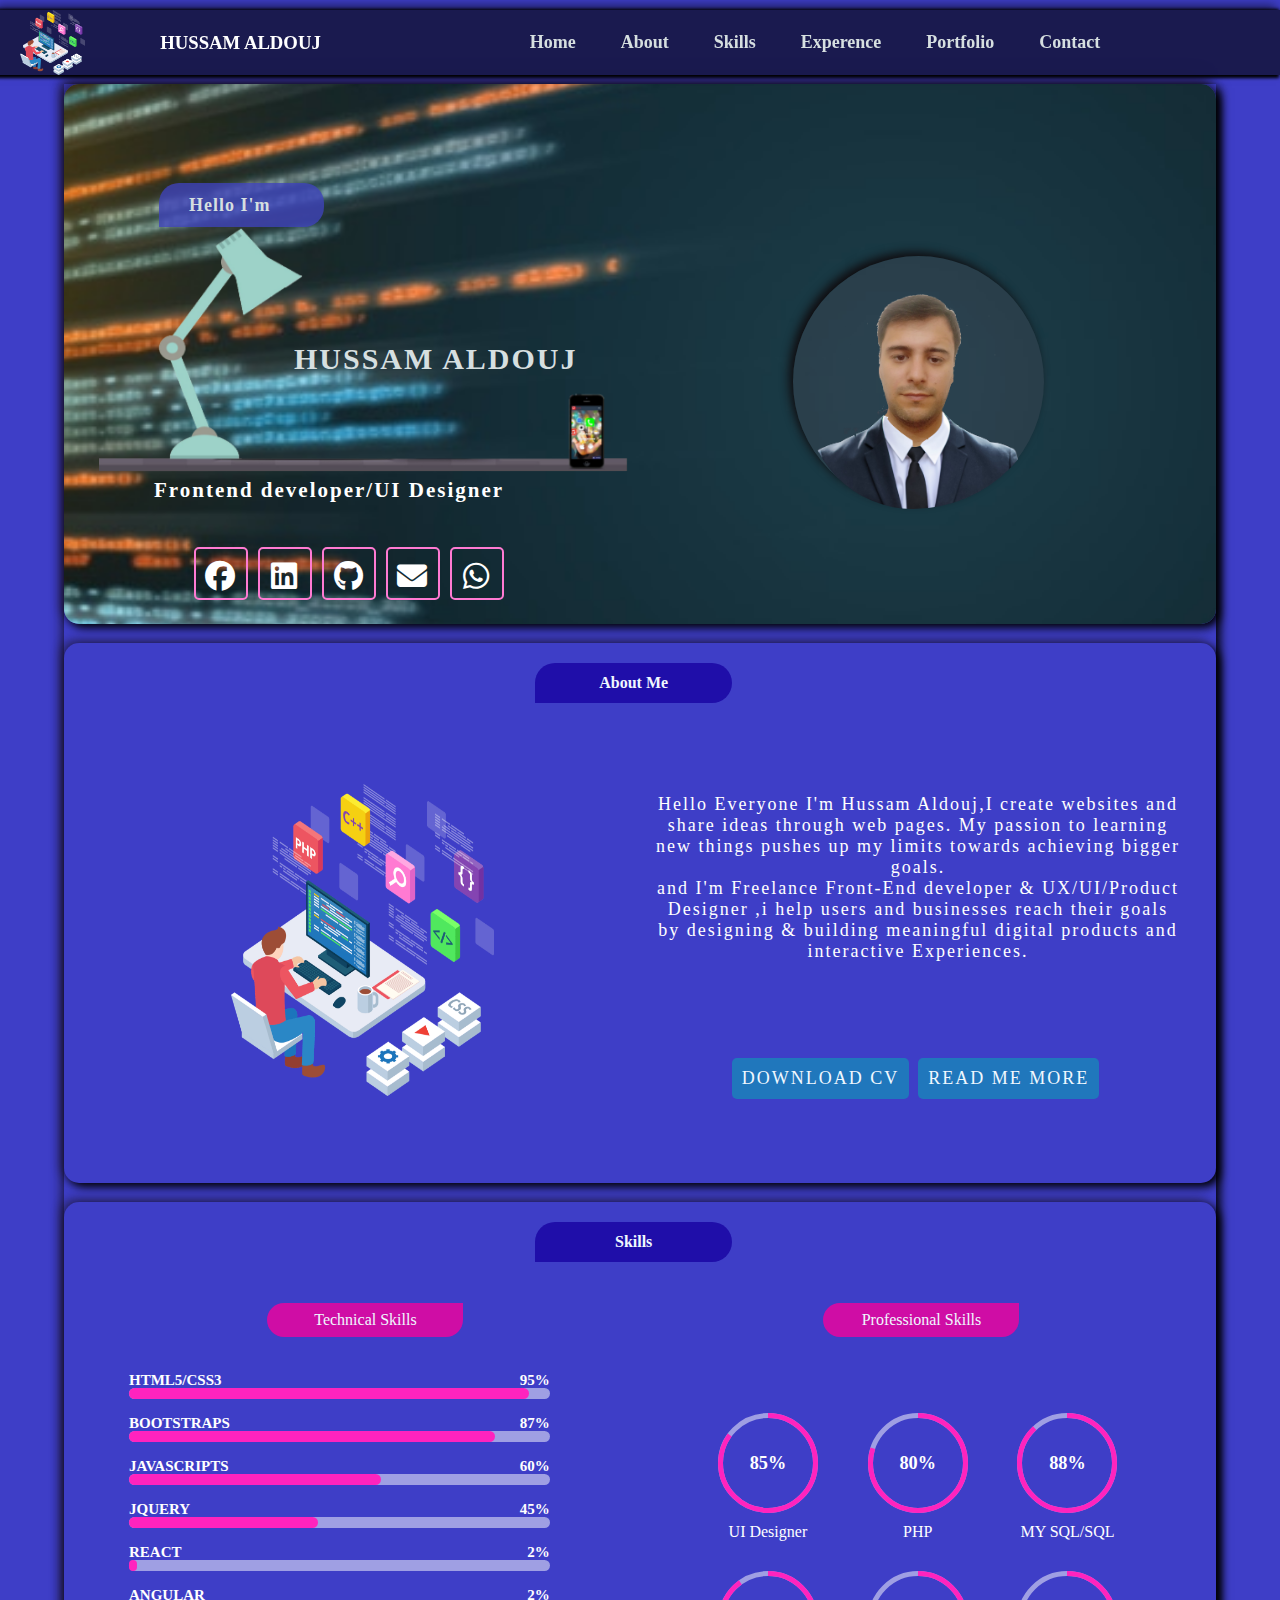
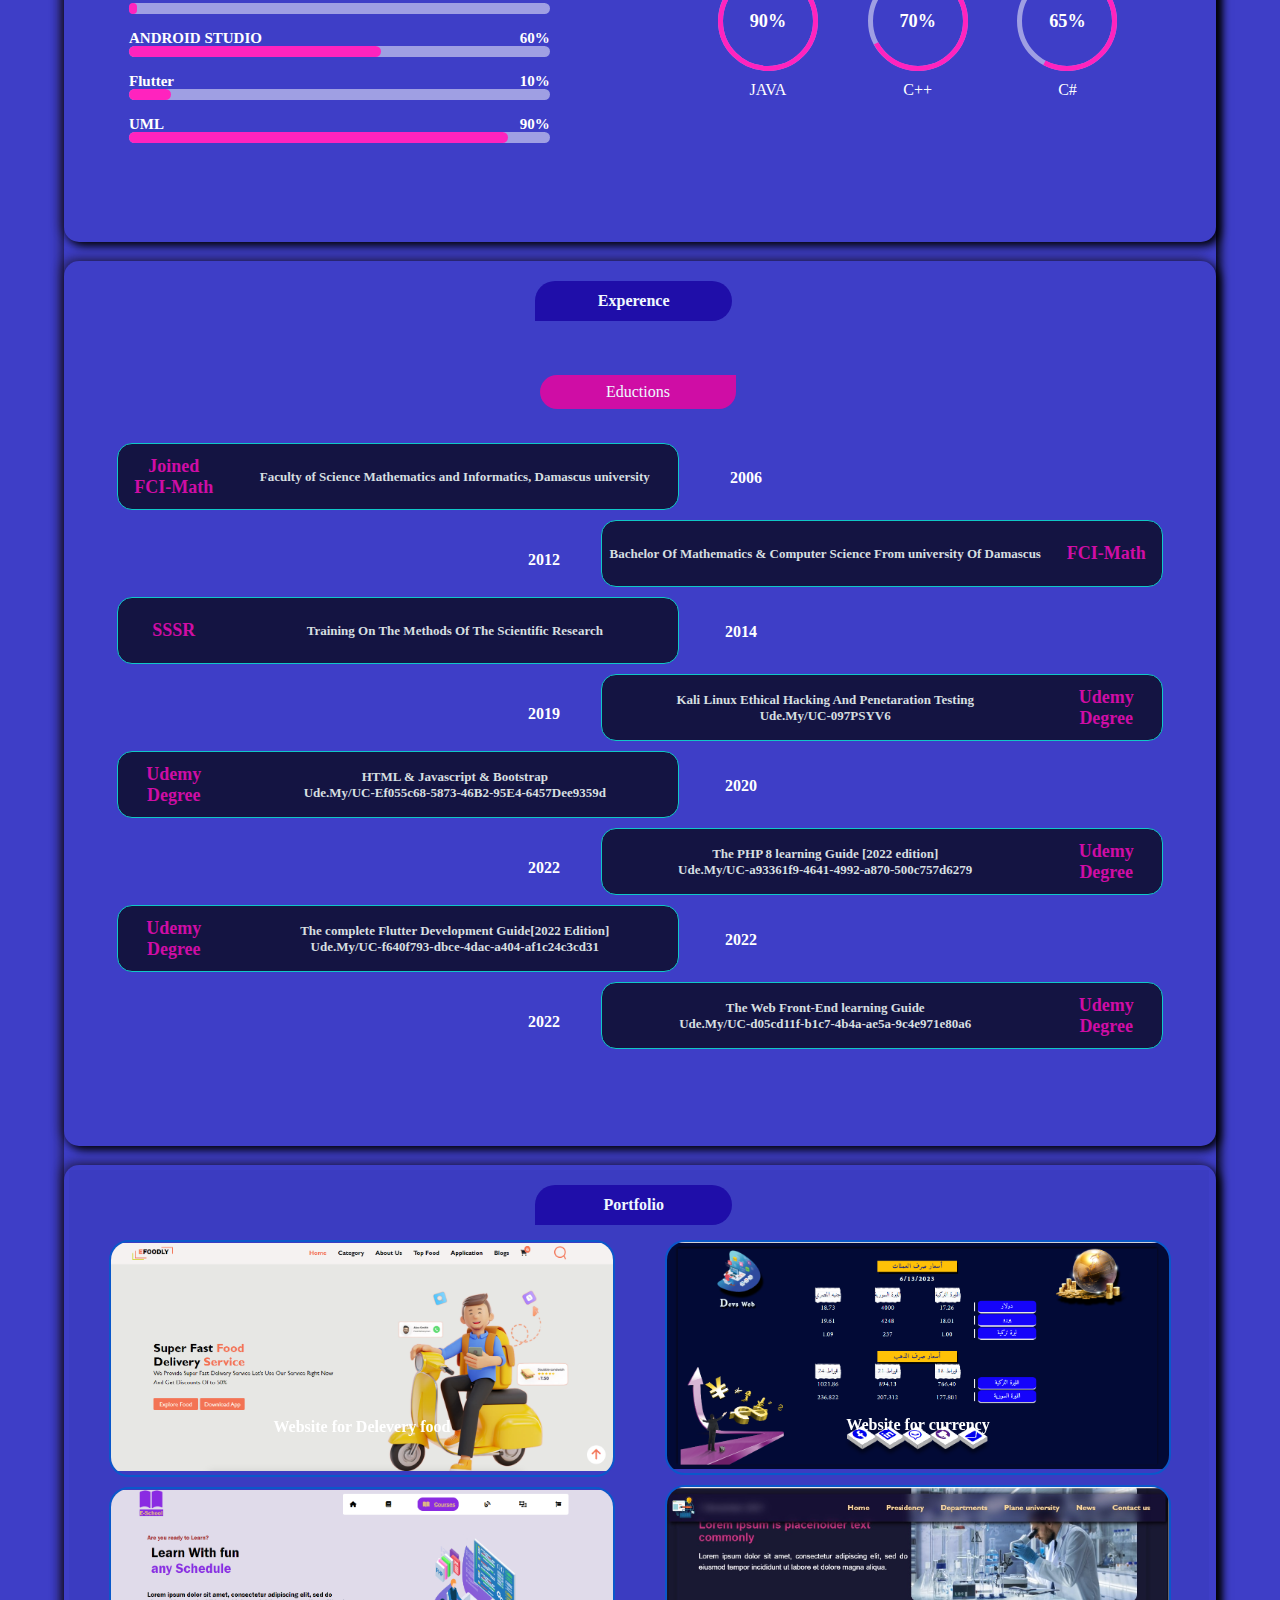
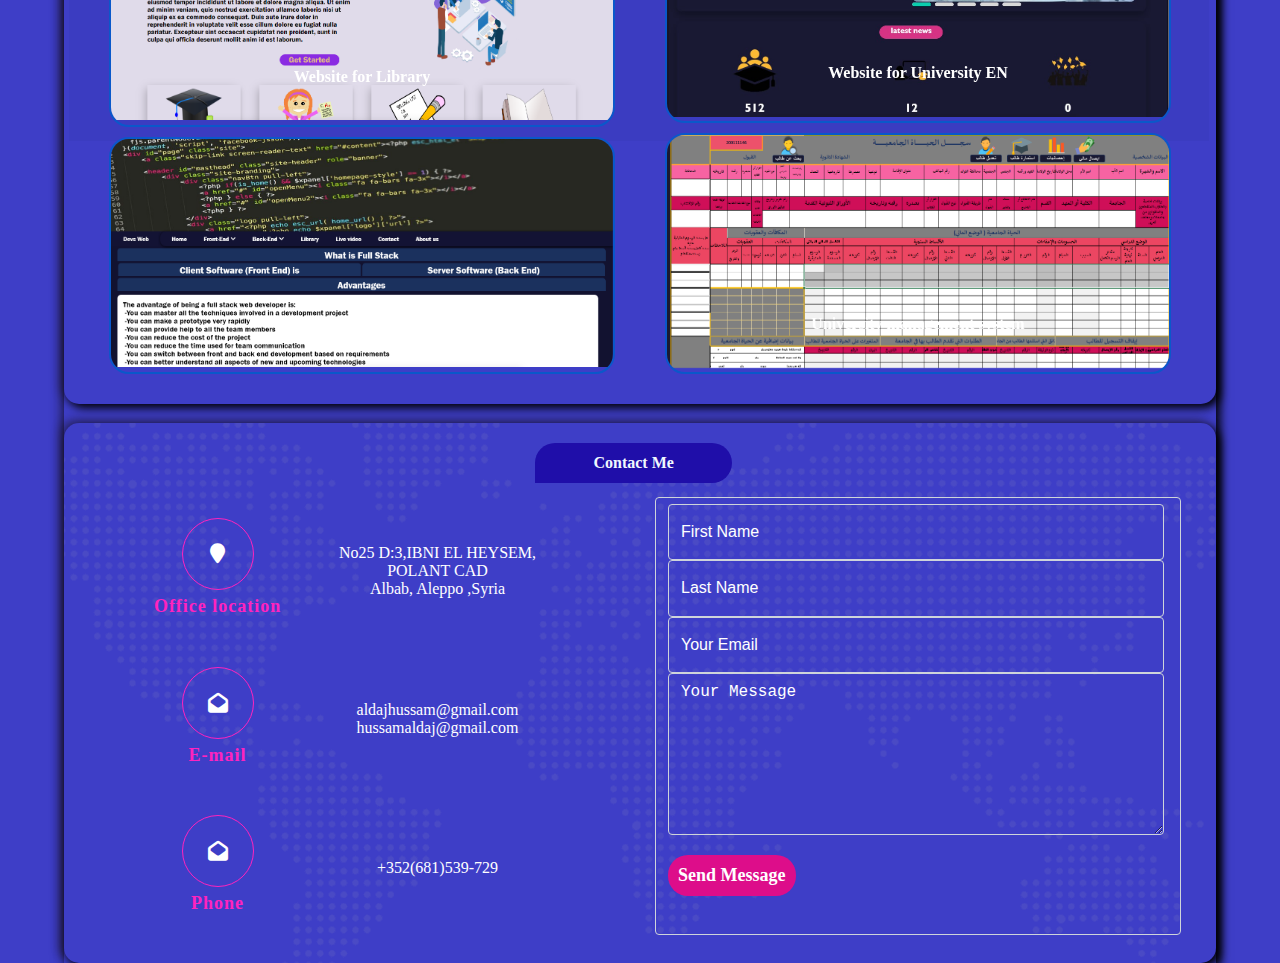
<file: index.html>
<!DOCTYPE html>
<html>
<head>
    <meta charset="utf-8">
    <meta http-equiv="X-UA-Compatible" content="IE=edge">
    <title>CV_Hussam_aldouj</title>
    <meta name="description" content="CV Hussam aldouj">
    <meta name="viewport" content="width=device-width, initial-scale=1">
    <meta name="apple-mobile-web-app-title" content="hussamaldaj">
    <meta name="description" content="hussamaldaj">
    <link rel="stylesheet" href="css/style.css">
    <link rel="stylesheet" href="https://cdnjs.cloudflare.com/ajax/libs/font-awesome/6.4.0/css/all.min.css"> 
</head>
<body>
    <!-- start navbar for web site. -->
    <div class="header">
        <div class="img_folio"><img src="./img/development.png" alt=""></div>
        <h3 id="h_3">Hussam Aldouj</h3>
        <div class="dropdown" id="menu">
            <ul class="dropdown-content" id="menunav">
                <li data-progress="disabled"> <a href="#info_home">Home</a></li>
                <li> <a href="#about_info">About</a></li>
                <li><a href="#Skills">Skills</a></li>
                <li><a href="#Exper">Experence</a></li>
                <li><a href="#Port_folio">Portfolio</a></li>
                <li><a href="#contact">Contact</a></li>
            </ul>
        </div>
    </div>
    <div class="icon_mobile" id="menu_mobile">
        <a href="#info_home"><i class="fas fa-house-user"></i></a>
        <a href="#about_info"><i class="fa fa-2x fas fa-male"></i></a>
        <a href="#Skills"><i class="fa fa-2x fa-code"></i></a> 
        <a href="#Exper"><i class="fa fa-2x fa-clipboard"></i></a>
        <a href="#Port_folio"><i class="fas fa-video"></i></a>
        <a href="#contact"><i class="fa fa-2x fa-envelope"></i></a>                
    </div>
    <!-- end navbar -->
   <!-- start container for web site. -->
    <div class="container">
        <div class="row" id="info_home">
            <div class="col_12 col_6" id="col_home">
                <div class="wel  fade-left">Hello I'm</div>
                <div class="img_wel  fade-left" ></div>
                <div class="name  fade-left">HUSSAM ALDOUJ</div>
                <div class="work  fade-left">Frontend developer/UI Designer</div>
                <div class="icon  fade-left">
                    <a href="https://www.facebook.com/hussam.aldouj/"><i class="fa fa-2x fab fa-facebook"></i></a>
                    <a href="https://www.linkedin.com/in/hussam-aldoj/"><i class="fab fa-linkedin"></i></a>
                    <a href="https://github.com/hussamaldouj" target="_blank"><i class="fab fa-github"></i></a> 
                    <a href="https://publicmath2014@gmail.com" target="_blank"><i class="fa fa-2x fa-envelope"></i></a>
                    <a href="http://wa.me/+352681539729" target="_blank"><i class="fa fa-2x fab fa-whatsapp"></i></a>                
                </div>
            </div>
            <div class="col_6 col_12">
                <div class="code_flex fade-right">
                <div class="back_img">
                    <div class="img_hussam"></div>
                </div>
            </div>
            </div>
        </div>
        <div class="row" id="about_info">
            <div class="info_row">About Me</div>
            <div class="col_6 col_12"> 
                <div class="code_flex">
                <div class="about_logo fade-left">
                    <img src="./img/development.png" alt="">
                </div>
            </div>
            </div>
            <div class="col_6 col_12">
                <div class="code_flex">
                <div class="info_about fade-right">
                    <p>
                        Hello Everyone I'm Hussam Aldouj,I create websites and share ideas through web pages. My passion to learning new things pushes up my limits towards achieving bigger goals.<br>
                        and I'm Freelance Front-End developer & UX/UI/Product Designer ,i help users and businesses reach their goals by designing & building meaningful digital products and interactive Experiences.
                    </p>
                </div>
                <div class="btn">
                    <div class="btn_1">
                        <a download href="./img/cv.png">Download CV</a>
                    </div>
                    <div class="btn_2">
                        <a href="#Exper">Read Me More</a>
                    </div>
                </div> 
            </div>  
            </div>
        </div>
       <div class="row" id="Skills">
        <div class="info_row">Skills</div>
            <div class="col_6 col_12 fade-left">
                <div class="info_col fade-left"> Technical Skills</div>
                <div class="info_skills ">
                    <div class="candidatos" >
                        <div class="parcial">
                            <div class="info">
                                <div class="nome">HTML5/CSS3</div>
                                <div class="percentagem-num ">95%</div>
                            </div>
                            <div class="progressBar">
                                <div class="percentagem " style="width: 95%;"></div>
                            </div>
                        </div>
                    </div>
                </div>
                <div class="info_skills">
                    <div class="candidatos" >
                        <div class="parcial">
                            <div class="info">
                                <div class="nome">BOOTSTRAPS</div>
                                <div class="percentagem-num">87%</div>
                            </div>
                            <div class="progressBar">
                                <div class="percentagem" style="width: 87%;"></div>
                            </div>
                        </div>
                    </div>
                </div>
                <div class="info_skills">
                    <div class="candidatos" >
                        <div class="parcial">
                            <div class="info">
                                <div class="nome">JAVASCRIPTS</div>
                                <div class="percentagem-num">60%</div>
                            </div>
                            <div class="progressBar">
                                <div class="percentagem" style="width: 60%;"></div>
                            </div>
                        </div>
                    </div>
                </div>
                <div class="info_skills">
                    <div class="candidatos" >
                        <div class="parcial">
                            <div class="info">
                                <div class="nome">JQUERY</div>
                                <div class="percentagem-num">45%</div>
                            </div>
                            <div class="progressBar">
                                <div class="percentagem" style="width: 45%;"></div>
                            </div>
                        </div>
                    </div>
                </div>
                <div class="info_skills">
                    <div class="candidatos" >
                        <div class="parcial">
                            <div class="info">
                                <div class="nome">REACT</div>
                                <div class="percentagem-num">2%</div>
                            </div>
                            <div class="progressBar">
                                <div class="percentagem" style="width: 2%;"></div>
                            </div>
                        </div>
                    </div>
                </div>
                <div class="info_skills">
                    <div class="candidatos" >
                        <div class="parcial">
                            <div class="info">
                                <div class="nome">ANGULAR</div>
                                <div class="percentagem-num">2%</div>
                            </div>
                            <div class="progressBar">
                                <div class="percentagem" style="width: 2%;"></div>
                            </div>
                        </div>
                    </div>
                </div>
                <div class="info_skills">
                    <div class="candidatos" >
                        <div class="parcial">
                            <div class="info">
                                <div class="nome">ANDROID STUDIO</div>
                                <div class="percentagem-num">60%</div>
                            </div>
                            <div class="progressBar">
                                <div class="percentagem" style="width: 60%;"></div>
                            </div>
                        </div>
                    </div>
                </div>
                <div class="info_skills">
                    <div class="candidatos" >
                        <div class="parcial">
                            <div class="info">
                                <div class="nome">Flutter</div>
                                <div class="percentagem-num">10%</div>
                            </div>
                            <div class="progressBar">
                                <div class="percentagem" style="width: 10%;"></div>
                            </div>
                        </div>
                    </div>
                </div>
                <div class="info_skills">
                    <div class="candidatos" >
                        <div class="parcial">
                            <div class="info">
                                <div class="nome">UML</div>
                                <div class="percentagem-num">90%</div>
                            </div>
                            <div class="progressBar">
                                <div class="percentagem" style="width: 90%;"></div>
                            </div>
                        </div>
                    </div>
                </div>
            </div>
            <div class="col_6 col_12 fade-right">
                <div class="info_col fade-right" >Professional Skills</div>
                <ul class="mh-professional-progress">
                    <li>
                        <div class="mh-progress mh-progress-circle active" data-progress="85" style="position: relative;"><svg viewBox="0 0 100 100"><path d="M 50,50 m 0,-47.5 a 47.5,47.5 0 1 1 0,95 a 47.5,47.5 0 1 1 0,-95" stroke="#eee" stroke-width="5" fill-opacity="0"></path><path d="M 50,50 m 0,-47.5 a 47.5,47.5 0 1 1 0,95 a 47.5,47.5 0 1 1 0,-95" stroke="#555" stroke-width="5" fill-opacity="0" style="stroke-dasharray: 298.493, 298.493; stroke-dashoffset: 45;"></path></svg><p class="progressbar-text" style="position: absolute; top: 50%; left: 50%; padding: 0px; margin: 0px; transform: translate(-50%, -50%);">85%</p></div>
                        <div class="pr-skill-name">UI Designer</div>
                    </li> 
                    <li>
                        <div class="mh-progress mh-progress-circle active" data-progress="80" style="position: relative;"><svg viewBox="0 0 100 100"><path d="M 50,50 m 0,-47.5 a 47.5,47.5 0 1 1 0,95 a 47.5,47.5 0 1 1 0,-95" stroke="#eee" stroke-width="5" fill-opacity="0"></path><path d="M 50,50 m 0,-47.5 a 47.5,47.5 0 1 1 0,95 a 47.5,47.5 0 1 1 0,-95" stroke="#555" stroke-width="5" fill-opacity="0" style="stroke-dasharray: 298.493, 298.493; stroke-dashoffset: 60;"></path></svg><p class="progressbar-text" style="position: absolute; top: 50%; left: 50%; padding: 0px; margin: 0px; transform: translate(-50%, -50%);">80%</p></div>
                        <div class="pr-skill-name">PHP</div>
                    </li>
                    <li>
                        <div class="mh-progress mh-progress-circle active" data-progress="88" style="position: relative;"><svg viewBox="0 0 100 100"><path d="M 50,50 m 0,-47.5 a 47.5,47.5 0 1 1 0,95 a 47.5,47.5 0 1 1 0,-95" stroke="#eee" stroke-width="5" fill-opacity="0"></path><path d="M 50,50 m 0,-47.5 a 47.5,47.5 0 1 1 0,95 a 47.5,47.5 0 1 1 0,-95" stroke="#555" stroke-width="5" fill-opacity="0" style="stroke-dasharray: 298.493, 298.493; stroke-dashoffset: 36;"></path></svg><p class="progressbar-text" style="position: absolute; top: 50%; left: 50%; padding: 0px; margin: 0px; transform: translate(-50%, -50%);">88%</p></div>
                        <div class="pr-skill-name">MY SQL/SQL</div>
                    </li>

                    <li>
                        <div class="mh-progress mh-progress-circle active" data-progress="90" style="position: relative;"><svg viewBox="0 0 100 100"><path d="M 50,50 m 0,-47.5 a 47.5,47.5 0 1 1 0,95 a 47.5,47.5 0 1 1 0,-95" stroke="#eee" stroke-width="5" fill-opacity="0"></path><path d="M 50,50 m 0,-47.5 a 47.5,47.5 0 1 1 0,95 a 47.5,47.5 0 1 1 0,-95" stroke="#555" stroke-width="5" fill-opacity="0" style="stroke-dasharray: 298.493, 298.493; stroke-dashoffset: 30;"></path></svg><p class="progressbar-text" style="position: absolute; top: 50%; left: 50%; padding: 0px; margin: 0px; transform: translate(-50%, -50%);">90%</p></div> 
                        <div class="pr-skill-name">JAVA</div>
                    </li>
                    <li>
                        <div class="mh-progress mh-progress-circle active" data-progress="70" style="position: relative;"><svg viewBox="0 0 100 100"><path d="M 50,50 m 0,-47.5 a 47.5,47.5 0 1 1 0,95 a 47.5,47.5 0 1 1 0,-95" stroke="#eee" stroke-width="5" fill-opacity="0"></path><path d="M 50,50 m 0,-47.5 a 47.5,47.5 0 1 1 0,95 a 47.5,47.5 0 1 1 0,-95" stroke="#555" stroke-width="5" fill-opacity="0" style="stroke-dasharray: 334.493, 298.493; stroke-dashoffset: 134.322;"></path></svg><p class="progressbar-text" style="position: absolute; top: 50%; left: 50%; padding: 0px; margin: 0px; transform: translate(-50%, -50%);">70%</p></div> 
                        <div class="pr-skill-name">C++</div>
                    </li>
                    <li>
                        <div class="mh-progress mh-progress-circle active" data-progress="65" style="position: relative;"><svg viewBox="0 0 100 100"><path d="M 50,50 m 0,-47.5 a 47.5,47.5 0 1 1 0,95 a 47.5,47.5 0 1 1 0,-95" stroke="#eee" stroke-width="5" fill-opacity="0"></path><path d="M 50,50 m 0,-47.5 a 47.5,47.5 0 1 1 0,95 a 47.5,47.5 0 1 1 0,-95" stroke="#555" stroke-width="5" fill-opacity="0" style="stroke-dasharray: 237.493, 298.493; stroke-dashoffset: 65;"></path></svg><p class="progressbar-text" style="position: absolute; top: 50%; left: 50%; padding: 0px; margin: 0px; transform: translate(-50%, -50%);">65%</p></div> 
                        <div class="pr-skill-name">C#</div>
                    </li>
                </ul>
            </div>
        </div>
        <div class="row" id="Exper">
            <div class="info_row fade-right">Experence</div>
            <div class="col_6">
                <div class="info_col" id="info_edu"> Eductions</div>
                <div class="timeline">
                    <ul>
                        <li>
                            <div class="timeline-pops fade-left" >
                                <h2>Joined<br> FCI-Math </h2>
                                <p class="text-center">Faculty of Science  Mathematics and Informatics, Damascus university</p>
                            </div>
                        </li>
                        <li >
                            <div class="timeline-pops fade-right">
                                <p class="text-center">Bachelor Of Mathematics & Computer Science From university Of Damascus</p>
                                <h2>FCI-Math</h2>
                            </div>
                        </li>
                        <li>
                            <div class="timeline-pops fade-left" >
                                <h2>SSSR</h2>
                                <p class="text-center">Training On The Methods Of The 
                                    Scientific Research</p>
                            </div>
                        </li>
                        <li>
                            <div class="timeline-pops fade-right" >
                                <p class="text-center">Kali Linux Ethical Hacking And 
                                    Penetaration Testing<br>
                                    Ude.My/UC-097PSYV6</p>
                                <h2>Udemy <br> Degree</h2>
                            </div>
                        </li>
                        <li>
                            <div class="timeline-pops fade-left" >
                                <h2>Udemy<br> Degree </h2>
                                <p class="text-center">HTML & Javascript & Bootstrap<br>
                                    Ude.My/UC-Ef055c68-5873-46B2-95E4-6457Dee9359d</p>
                            </div>
                        </li>
                        <li>
                            <div class="timeline-pops fade-right" >
                                <p class="text-center">The PHP 8 learning Guide [2022 edition]<br>
                                    Ude.My/UC-a93361f9-4641-4992-a870-500c757d6279</p>
                                <h2>Udemy <br> Degree</h2>
                            </div>
                        </li>
                        <li>
                            <div class="timeline-pops fade-left" >
                                <h2>Udemy<br> Degree </h2>
                                <p class="text-center"> The complete Flutter Development Guide[2022 Edition]<br>
                                    Ude.My/UC-f640f793-dbce-4dac-a404-af1c24c3cd31</p>
                            </div>
                        </li>
                        <li>
                            <div class="timeline-pops fade-right" >
                                <p class="text-center">The Web Front-End learning Guide<br>
                                    Ude.My/UC-d05cd11f-b1c7-4b4a-ae5a-9c4e971e80a6</p>
                                <h2>Udemy <br> Degree</h2>
                            </div>
                        </li>
                    </ul>
                </div>
            </div>
        </div>
        <div class="row" id="Port_folio">
            <div class="info_row">Portfolio</div>
            <div class="rw">
                <div class="col col-4 card-nav">
                    <ul class="ul">
                        <li><i class="fab fa-twitter"></i></li>
                        <li><i class="fab fa-telegram"></i></li>
                        <li><i class="fab fa-instagram"></i></li>
                    </ul>
                    <a target="_blank" href="./img/1.PNG"><img src="./img/1.PNG" /></a>
                    <div class="con-text">  
                        <h4>Website for Delevery food</h4>
                        <P>
                            <button><i class="fas fa-code"><a href="https://hussamaldouj.github.io/foodly/">
                                see page</a></i>
                            </button>
                        </P>
                    </div>
                </div>
                <div class="col col-4 card-nav">
                    <ul class="ul">
                        <li><i class="fab fa-twitter"></i></li>
                        <li><i class="fab fa-telegram"></i></li>
                        <li><i class="fab fa-instagram"></i></li>
                    </ul>
                    <a target="_blank" href="./img/2.PNG"><img src="./img/2.PNG" /></a>
                    <div class="con-text">  
                        <h4>Website for Library</h4>
                        <P>
                            <button><i class="fas fa-code"><a href="https://hussamaldouj.github.io/E-School/">
                                see page</a></i>
                            </button>
                        </P>
                    </div>
                </div>
                <div class="col col-4 card-nav">
                    <ul class="ul">
                        <li><i class="fab fa-twitter"></i></li>
                        <li><i class="fab fa-telegram"></i></li>
                        <li><i class="fab fa-instagram"></i></li>
                    </ul>
                    <a target="_blank" href="./img/3.PNG"><img src="./img/3.PNG" /></a>
                    <div class="con-text">  
                        <h4>Website for framwork</h4>
                        <P>
                            <button><i class="fas fa-code"><a href="https://hussamaldouj.github.io/fram/">
                                see page</a></i>
                            </button>
                        </P>
                    </div>
                </div>
            </div>
            <div class="rw">
                <div class="col col-4 card-nav">
                    <ul class="ul">
                        <li><i class="fab fa-twitter"></i></li>
                        <li><i class="fab fa-telegram"></i></li>
                        <li><i class="fab fa-instagram"></i></li>
                    </ul>
                    <a target="_blank" href="./img/4.PNG"><img src="./img/4.PNG" /></a>
                    <div class="con-text">  
                        <h4>Website for currency</h4>
                        <P>
                            <button><i class="fas fa-code"><a href="https://devs-currency.netlify.app/">
                                see page</a></i>
                            </button>
                        </P>
                    </div>
                </div>
                <div class="col col-4 card-nav">
                    <ul class="ul">
                        <li><i class="fab fa-twitter"></i></li>
                        <li><i class="fab fa-telegram"></i></li>
                        <li><i class="fab fa-instagram"></i></li>
                    </ul>
                    <a target="_blank" href="./img/5.PNG"><img src="./img/5.PNG" /></a>
                    <div class="con-text">  
                        <h4>Website for University EN</h4>
                        <P>
                            <button><i class="fas fa-code"><a href="https://hussamaldouj.github.io/Uni/">
                                see page</a></i>
                            </button>
                        </P>
                    </div>
                </div>
                <div class="col col-4 card-nav">
                    <ul class="ul">
                        <li><i class="fab fa-twitter"></i></li>
                        <li><i class="fab fa-telegram"></i></li>
                        <li><i class="fab fa-instagram"></i></li>
                    </ul>
                    <a target="_blank" href="./img/6.PNG"><img src="./img/6.PNG" /></a>
                    <div class="con-text">  
                        <h4>University management system</h4>
                        <P>
                            <button><i class="fas fa-code"><a href="#">
                                see page</a></i>
                            </button>
                        </P>
                    </div>
                </div>
            </div>
        </div>
        <div class="row" id="contact">
            <div class="info_row ">Contact Me</div>
            <div class="col_6 col_12 fade-left">
                <div class="sticker">
                    <div class="contact-icon">
                        <i class="fa fa-2x fa-map-marker"></i>
                        <h6>Office location</h6>
                    </div>
                    <div class="contact-info">
                        <p>No25 D:3,IBNI EL HEYSEM, POLANT CAD <br> Albab, Aleppo ,Syria</p>
                    </div>
                </div>
                <div class="sticker">
                    <div class="contact-icon">
                        <i class="fa fa-2x fa-envelope-open"></i>
                        <h6>E-mail</h6>
                    </div>
                    <div class="contact-info">
                        <p>aldajhussam@gmail.com <br> hussamaldaj@gmail.com</p>
                    </div>
                </div>
                <div class="sticker">
                    <div class="contact-icon">
                        <i class="fa fa-2x fa-envelope-open"></i>
                        <h6>Phone</h6>
                    </div>
                    <div class="contact-info">
                        <p>+352(681)539-729</p>
                    </div>
                </div>
            </div>
            <div class="col_6 col_12 fade-right">
                <form name="contact" method="POST" data-netlify="true" class="form_netlify">
                    <input name="name" class="contact-name form-control" id="name" type="text" placeholder="First Name" required="">
                    <input name="name" class="contact-name form-control" id="L_name" type="text" placeholder="Last Name" required="">
                    <input name="email" class="contact-email form-control" id="email" type="email" placeholder="Your Email" required="">
                    <textarea class="contact-subject form-control" id="message" rows="6" placeholder="Your Message" required=""></textarea>
                    <button type="submit" class="btn-contact btn-fill btn-block disabled" id="form-submit">Send Message</button>
                </form>
            </div>
        </div>
    </div>
    <!-- end container for web site. -->
    <script src="js/vendors/script.js" async defer></script>
</body>
</html>
</file>
<file: css/style.css>
*{
margin: 0px;
scroll-behavior: smooth;
}
body {
height: 100%;
background: #3e3ec7;
display: block;
position: relative;
font-family: math;
}
@keyframes D {
0% {
opacity: 0;
transform:translatey(0px);
-webkit-transform:translatey(0px);
-moz-transform:translatey(0px);
-ms-transform:translatey(0px);
-o-transform:translatey(0px);
}
100%{
opacity: 1 ;
transform: translatey(-60px);
-webkit-transform: translatey(-60px);
-moz-transform: translatey(-60px);
-ms-transform: translatey(-60px);
-o-transform: translatey(-60px);
}
}
.fade-down{
visibility: visible;
animation: D;
animation-duration: 1.5s;
animation-delay: 0.15s;
animation-direction: alternate;
}
@keyframes x {
0% {
opacity: 0;
transform:translatex(+60px);
-webkit-transform:translatex(+60px);
-moz-transform:translatex(+60px);
-ms-transform:translatex(+60px);
-o-transform:translatex(+60px);
}
100%{
opacity: 1 ;
transform: translateX(0px);
-webkit-transform: translateX(0px);
-moz-transform: translateX(0px);
-ms-transform: translateX(0px);
-o-transform: translateX(0px);
}
}
.fade-right{
visibility: visible;
animation: x;
animation-duration: 1.5s;
animation-delay: 0.15s;
animation-direction: alternate;
}
@keyframes y {
0% {
opacity: 0;
transform:translatex(-60px);
-webkit-transform:translatex(-60px);
-moz-transform:translatex(-60px);
-ms-transform:translatex(-60px);
-o-transform:translatex(-60px);
}
100%{
opacity: 1 ;
transform: translateX(0px);
-webkit-transform: translateX(0px);
-moz-transform: translateX(0px);
-ms-transform: translateX(0px);
-o-transform: translateX(0px);
}
}
.fade-left{
animation: y;
visibility: visible;
animation-duration: 1.5s;
animation-delay: 0.15s;
animation-direction: alternate;
}


/*start header*/
.header{
background: #0403049c;
height: 65px;
position: sticky;
display: flex;
top: 10px;
z-index: 2;
box-shadow: -4px -4px 10px #0403049c, -3px 1px 3px 2px;
backdrop-filter: blur(10px);
align-items: center;
}
.header .img_folio {
background-color: #ff23be00;
flex: 0 1 10%;
border-radius: 12px;
padding-left: 20px;
-webkit-border-radius: 12px;
-moz-border-radius: 12px;
-ms-border-radius: 12px;
-o-border-radius: 12px;
width: 100%;
height: 100%;
}
.header .img_folio img {
width: auto;
height: 100%;
}
.header h3{
color: #ffffff;
text-align: center;
flex: 0 1 15%;
left: 120px;
top: 15px;
text-transform: uppercase;
}
.dropdown{
display: flex;
top: 10px;
flex: 0 1 75%;
left: 30%;
justify-content: center;
align-items: center;
}
.dropdown-content {
position: relative;
margin: 0px;
display: flex;
text-align: center;
color: #b810c7;
padding-inline-start: 0px;
}
.dropdown li{
list-style: none;
font-weight: bold;
padding: 10px; 
border-radius: 5px;
}
.dropdown li a{
text-decoration: none; 
font-size: 18px;
color: #d6dfe0;
margin-top: 5px;
margin-left: 15px;
padding:5px;
transition:  border-bottom-color 2s ,border-bottom-style 2s;
}
.dropdown li a:hover{
border-bottom-color: #b810c7 ;
border-bottom-style:solid;
z-index: 999; 
}

.icon_mobile{
display: none;
}
/*end header*/
/*start container*/
.container {  
height: auto;
position: relative;
width: 90%;
left: 5%;
box-shadow: -4px -4px 10px #160d1473, 4px 4px 10px;
}
.row {
display: flex;
flex-wrap: nowrap;
height: 500px;
margin-top: 19px;
padding: 20px;
border-radius: 15px;
box-shadow: -4px -4px 10px #160d1473, 4px 4px 10px;
}
.col_6{
position: relative;
width: 50%;
top: 0%;
margin-top: 54px;
min-height: 1px;
padding-right: 15px;
padding-left: 15px;
border-radius: 15px;
}
.col_6 .code_flex{
width: 100%;
height: 100%;
align-items: center;
position: relative;
display: flex;
justify-content: center;
flex-wrap: wrap;
}
.info_row{
right: 42%;
display: block;
font-weight: 600;
position: absolute;
border-top-left-radius: 20px;
border-top-right-radius: 20px;
border-bottom-right-radius: 20px;
border-bottom-left-radius: 0px;
background-color: #1f0ea9;
text-align: center;
width: 175px;
padding: 11px;
color: aliceblue;
}
.info_col{
top: 5%;
left: 33%;
display: flex;
justify-content: center;
position: absolute;
border-top-left-radius: 20px;
border-top-right-radius: 0px;
border-bottom-right-radius: 20px;
border-bottom-left-radius: 20px;
background-color: #cf0da5;
text-align: center;
width: 180px;
padding: 8px;
color: aliceblue;
}

/*end container*/
/*start section 1*/
#info_home {
background: url(../img/mod.jpg) no-repeat center center fixed;
background-size: cover;
}
.col_6 .img_wel{
background: url(../img/load.png) no-repeat center center;
position: absolute;
z-index: 999;
display: inline-block;
background-size: contain;
width: 95%;
top: 69px;
height: 55%;
}
.col_6  .back_img {
background: #5d515e3b;
width: 251px;
height: 251px;
position: relative;
border-radius: 50%;
box-shadow: -4px -4px 10px #0f0b0ef8;
}

.col_6  .img_hussam {
background: url(../img/hussam_2.png) no-repeat;
position: relative;
width: 98%;
left: 5%;
bottom: -1%;
border-bottom-right-radius: 82%;
border-bottom-left-radius: 64%;
height: 100%;
background-size: contain;
transition: 2s;
}
.col_6 .wel{
color: #d6dfe0;
border-top-left-radius: 20px;
border-top-right-radius: 20px;
border-bottom-right-radius: 20px;
border-bottom-left-radius: 0px;
background-color: #3f43bdc7;
font-size: 18px;
line-height: 24px;
letter-spacing: 1px;
font-weight: 550;
padding: 10px 30px;
width: 105px;
margin-left: 60px;
margin-top: 25px;
}
.col_6 .name{
color: #d6dfe0;
font-size: 30px;
font-weight: bold;
letter-spacing: 2px;
left: 210px;
margin-top: 0px;
top: 184px;
position: absolute;
}
.col_6 .work{
color: #fff;
font-size: 21px;
font-weight: bold;
letter-spacing: 2px;
left: 70px;
top: 320px;
position:absolute;
}
.col_6 .icon{
display: inline-flex;
letter-spacing: 10px;
margin: 15px 0px;
top: 305px;
left: 18%;
position: relative;
}
.col_6 .icon i{
font-size: 30px;
color: #ffffff;
padding-left: 9px;
}
.col_6 .icon a{
border-style:solid;
border-width: 2px;
border-color: #ff7ad2;
padding-top: 12px;
padding-bottom: 2px;
border-radius: 5px;
text-align: center;
width: 50px;
height: 35px;
display: block;
margin-right: 10px;
}
.col_6 .icon a:hover{
background-color:#7395f36e;
transition: all 0.8s;
-webkit-transition: all 0.8s;
-moz-transition: all 0.8s;
-ms-transition: all 0.8s;
-o-transition: all 0.8s;
}
/*end section 1*/
/*start section 2*/
.info_about{
text-align: center;
color: #fff;
font-size: 18px;
letter-spacing: 2px;
position: relative;
top: 5%;
width: 100%;
}
.btn{
height: min-content;
position: relative;
width: 100%;
text-align: center;
}
.row .btn_1,.row .btn_2{
background-color: #2077bc;
border-radius: 5px;
padding: 10px;
height: max-content;
width: max-content;
margin-top: 10px;
margin-bottom: 10px;
font-size: 18px;
font-weight: 500;
text-transform: uppercase;
letter-spacing: 2px;
margin-right: 5px;
display: inline-block;
}
.row .btn_1 a, .row .btn_2 a{
color: aliceblue;
text-decoration: none;
}
.about_logo{
position: relative;
width: 50%;
display: flex;
height: 70%;
}
.about_logo img{
transition: 2s;
object-fit: fill;
width: 100%;
height: 100%;
}
/*end section 2*/
/*start section 3*/

#Skills{
height: 600px;
}

.info_skills {
top: 16%;
display: inline-block;
left: 30px;
width: 80%;
height: 11px;
margin-top: 25px;
position: relative;
background-color: #9f9fe3;
border-top-left-radius: 10px;
border-bottom-left-radius: 10px;
border-top-right-radius: 10px;
border-bottom-right-radius: 10px;

}
.candidatos .parcial {
display: inline-block;
width: 100%;
vertical-align: middle;
}
.candidatos .parcial .info {
position: relative;
margin-top: -42px;
}
.info_skills .candidatos .parcial .progressBar {
background: rgba(199, 198, 198, 0.6);
}
.candidatos .parcial .info .nome {
    padding-top: 15px;
position: absolute;
top: 0;
left: 0;
font-size: 15px;
font-weight: 600;
color: #ffffff;
}
.candidatos .parcial .info .percentagem-num {
    padding-top: 15px;
position: absolute;
top: 0;
right: 0;
font-size: 15px;
font-weight: 600;
color: #ffffff;

}
.candidatos .parcial .percentagem {
position: absolute;
top: 0px;
left: 0;
height: 11px;
border-top-left-radius: 10px;
border-bottom-left-radius: 10px;
border-top-right-radius: 10px;
border-bottom-right-radius: 10px;
background: #ff23be;

}
.mh-professional-progress{
position: relative;
top: 25%;
}
.mh-professional-progress li {
display: inline-block;
margin: 0 auto;
float: none;
width: 30%;
margin-bottom: 30px;
text-align: center;
}
.mh-progress.mh-progress-circle {
display: inline-block;
width: 100px;
height: 100px;
}
.mh-progress {
margin-bottom: 10px;
font: 900 1.1428571429em/1 Cinzel, cursive;
}
.pr-skill-name{
color: #ffffff;
}
.mh-progress path:nth-child(1) {
stroke: rgba(255, 255, 255, 0.5);
}
.mh-progress path:nth-child(2) {
stroke: #ff23be;
}
.progressbar-text{
color: #ffffff;
}
/*end section 3*/
/*start section 4*/

#Exper{
height: 845px;
}
#Exper .col_6{
width: 100%;
}
.timeline{
height: 80%;
position: relative;
top: 95px;
}
.timeline ul {
line-height: 40px;
padding-top: 13px;
height: 100%;
top: 0px;
position: relative;
margin-block-start: 0px;
}
.timeline .timeline-pops {
position: relative;
display: flex;
gap:2px;
}
.timeline li {
max-width: 100%;
margin-bottom: 10px;
margin-left: -40px;
position: relative;
}
.timeline .timeline-pops{
border-radius: 15px;
background-color: #000000ab;
margin-bottom: 0px;
padding: 0px;
color: #d6dfe0;
border: #10c7c7 1px solid;
display: flex;
flex-direction: row;
width: 560px;
height: 65px;
margin-left: 18px;
margin-right: 18px;
position: relative;
align-items: center;
}
.timeline li:nth-child(odd) {
float:left;
clear: right;
list-style: none;
}
.timeline li:nth-child(even) {
list-style: none;
float:right;
clear: left;
} 
.timeline .timeline-pops h2:nth-child(odd) {
color: #cf0da5;
font: bold 18px "cursive";
text-align: center;
width: 20%;
}
.timeline .timeline-pops h2:nth-child(even) {
color: #cf0da5;
font: bold 18px "cursive";
text-align: center;
width: 20%;
}
.timeline .timeline-pops p {
font: 600 13px "cursive";
text-align: center;
width: 80%;
}

.timeline li:nth-child(1)::before {
content: "2006";
position: absolute;
color: #fff;
right: -65px;
top: 15px;
font-weight: bold;
}
.timeline li:nth-child(2)::before {
content: "2012";
position: absolute;
left: -55px;
top: 20px;
color: #fff;
font-weight: bold;
}
.timeline li:nth-child(3)::before {
content: "2014";
position: absolute;
right: -60px;
top: 15px;
color: #fff;
font-weight: bold;
}
.timeline li:nth-child(4)::before {
content: "2019";
position: absolute;
left: -55px;
top: 20px;
color: #fff;
font-weight: bold;
}
.timeline li:nth-child(5)::before {
content: "2020";
position: absolute;
right: -60px;
top: 15px;
color: #fff;
font-weight: bold;
}
.timeline li:nth-child(6)::before {
content: "2022";
position: absolute;
left: -55px;
top: 20px;
color: #fff;
font-weight: bold;
}
.timeline li:nth-child(7)::before {
content: "2022";
position: absolute;
right: -60px;
top: 15px;
color: #fff;
font-weight: bold;
}
.timeline li:nth-child(8)::before {
content: "2022";
position: absolute;
left: -55px;
top: 20px;
color: #fff;
font-weight: bold;
}
/*end section 4*/
/*start section 5*/
#Port_folio  {
background: url(../img/caver.jpeg) no-repeat center center fixed;
background-size: cover;
height: inherit;
}
#Port_folio::before  {
content: "";
margin-top: -15px;
margin-left: -15px;
width: 99%;
height: 14%;
position: absolute;
background-color: #0b111609;
}
#Port_folio .col_6 .sticker_1{
margin-left: 32%;
margin-top: 5%;
width: 40%;
height: 40%;
color: antiquewhite;
text-align: center;
position:relative;
display: inline-block;
}
#Port_folio .col_6 .sticker_2{
margin-left: 32%;
margin-top: 5%;
width: 40%;
height: 40%;
color: antiquewhite;
text-align: center;
position:relative;
display: inline-block;
}
#Port_folio .sticker_1:nth-child(1){
background: url(../img/main-image.png)no-repeat center center ;
background-size: contain;
}
#Port_folio .sticker_1:nth-child(1):hover{
background: url(../img/data.png) no-repeat center center ;
margin-left: 0%;
background-size: contain;
width: 100%;
height: 100%;
transition: 0.9s;
}

#Port_folio .sticker_2:nth-child(1){
background: url(../img/web-design.png)no-repeat center center ;
background-size: contain;
}
#Port_folio .sticker_2:nth-child(1):hover{
background: url(../img/bg.png) no-repeat center center ;
margin-left: 0%;
background-size: contain;
width: 100%;
height: 100%;
transition: 0.9s;
}
/*end section 5*/
/*start section 6*/
#contact  {
background: url(../img/map-color-overlay.png) no-repeat center center;
}
#contact .col_6{
display: flex;
position: relative;
align-items: flex-start;
justify-content: center;
flex-wrap: wrap;
}
#contact .sticker{
width: 95%;
height: 33%;
position: relative;
left: 2%;
text-align: center;
display: flex;
align-items: center;
}
.sticker .contact-icon {
width: 38%;
top: 0px;
display: flex;
padding: 0px;
align-content: center;
align-items: center;
flex-direction: column;
}
.contact-icon i {
color: #ffff;
font-size: 24px;
text-align: center;
width: 70px;
height: 70px;
border: 1px solid;
border-radius: 50%;
display: flex;
justify-content: center;
align-items: center;
font-size: 20px;
border-color: #ff23be;

}
.contact-info {
width: 50%;
}
.contact-icon h6 {
color: #ff23be;
font-size: 18px;
position: relative;
margin: 6px;
letter-spacing: 1px;
display: inline-block;
}
.contact-info p {
color: #fff;
}
.contact-name,.contact-email,.contact-subject{
background-color: transparent;
border-color: transparent;
height: 10%;
}
.contact-subject{
height: 35%;
}
.form_netlify{
display: block;
height: 95%;
width: 100%;
padding: 0.375rem 0.75rem;
font-size: 1rem;
line-height: 1.5;
color: #495057;
background-clip: padding-box;
border: 1px solid #ced4da;
border-radius: 0.25rem;
transition: border-color .15s ease-in-out,box-shadow .15s ease-in-out;
}
.form-control{
display: block;
width: 94%;
padding: 0.375rem 0.75rem;
font-size: 1rem;
line-height: 1.5;
color: #495057;
background-clip: padding-box;
border: 1px solid #ced4da;
border-radius: 0.25rem;
transition: border-color .15s ease-in-out,box-shadow .15s ease-in-out;
}
::placeholder{
    color: #fff;
}
.btn-contact{
--bs-btn-border-width: 0px;
--bs-btn-border-color: #dd0d8a;
background-color: #dd0d8a;
font-family:'Amiri'!important;
color: #fff;
width: auto;
height: auto;
padding: 10px;
display: block;
font-size: 18px;
text-align: center;
margin-right: 0px !important;
font-weight: bold;
border-radius: 20px;
margin-top: 20px;
transition: color .15s ease-in-out,background-color .15s ease-in-out,border-color .15s ease-in-out,box-shadow .15s ease-in-out;
border: var(--bs-btn-border-width) solid var(--bs-btn-border-color);
}
.rw{
width: 100%;
height: auto;
display: flex;
flex-wrap: wrap;
justify-content: center;
margin: 50px 20px 5px 20px;
padding-left: 0px;
padding-right: 0px;
}
.col-4 {
width: calc(100% * 1 / 3.001);
}
@media only screen and (max-width: 768px){
.col-4 {
width: 100%;
}
.rw{
flex-direction: column;
}
}
.card-nav{
width: auto;
height: auto;
border-radius: 20px;
margin: 5px;
overflow: hidden;
border: 2px solid #0a58ca;
position: relative;
display: flex;
align-items: center;
justify-content: center;
cursor: pointer;
transition: all 0.25s ease;
backface-visibility: hidden;
}
.card-nav:hover{
transform: scale(1);
}
.card-nav:hover::after{
height: 280px;
}
.card-nav:hover img{
transform: scale(1.5);
}
.card-nav:hover .con-text p{
bottom: 0px;
opacity: 1;
}
.card-nav:hover ul{
transform: translate(0);
opacity: 1;
}
.card-nav::after{
content: '';
width: 100%;
left: 0px;
bottom: 0px;
height: 150px;
position: absolute;
z-index: 20;
transition: all .25s ease;
}
.card-nav img{
height: 100%;
width: 100%;
z-index: 10;
transition: all 0.25s ease;
}
.card-nav .con-text{
z-index: 30;
position: absolute;
bottom: 0px;
color: #ffffff;
text-align: center;
padding: 20px;
padding-bottom: 0px;
}
.card-nav .con-text p{
font-size: 0.8rem;
opacity: 0;
margin-bottom: 0px;
transition: all 0.25s ease;
display: flex;
align-items: center;
justify-content: flex-end;
flex-direction: column;
}
.card-nav .con-text p button{
padding: 5px 17px;
border-radius: 12px;
background:#ced4da;
border: 2px solid #ced4da;;
color: #1e87f0;
margin-top: 10px;
cursor: pointer;
font-size: 14px;
font-weight: 600;
transition: all 0.25s ease;
font-size: 0.75rem;
outline: none;
}
.card-nav .con-text p button:hover{
background: #fff;
color: #1e87f0;
}
.card-nav .ul{
position: absolute;
right: 5px;
display: flex;
flex-direction: column;
z-index: 40;
border-radius: 14px;
opacity: 0;
transform: translate(100%);
transition: all 0.25s ease;
}
.card-nav .ul li{
list-style: none;
background-color: #ced4da;
width: 40px;
height: 40px;
display: flex;
align-items: center;
justify-content: center;
opacity: 1;
backface-visibility: hidden;
transition: all 0.25s ease;
}
.ul li:last-child{
border-radius: 0px 0px 12px 12px;
}
.ul li:first-child{
border-radius: 12px 12px 0px 0px;
}
.ul li:hover{
opacity: 1;
background: #fff;
border-radius: 6px;
}
.ul li i{
color: #1e87f0;
}
.card-nav .con-text p button a{
text-decoration: none;
font-size: 0.9rem;
}
/* end card image */
/*end section 6*/

/*media query*/
@media only screen and (min-width: 991px){
#info_edu{
left: 41%;
}
}
@media only screen and (max-width: 991px){
.header{
position: relative;
}
.header h3{
position: absolute;
top:30%;
}
.header .dropdown {
top: 90px;
left: 3%;
display: none;
position: relative;
background: #160d1473;
height: 260px;
width: 95%;
box-shadow: -4px -4px 10px #160d1473, 4px 4px 10px;
}
.dropdown-content {
padding-bottom: 0px;
display: inline-block;
top: -5px;
left: 35%;
}
.icon_mobile{
letter-spacing: 0px;
top: 0px;
background: #160d1473;
height: 395px;
position: fixed;
display: inline-block;
z-index: 999;
margin-top: 44px;
box-shadow: -4px -4px 10px #160d1473, 4px 4px 10px;
backdrop-filter: blur(5px);
}
.icon_mobile i{
font-size: 30px;
color: #fff;
padding: 2px;
}
.icon_mobile a{
border-style: outset;
border-width: 2px;
border-color: #3f43bdc7;
padding: 10px;
margin: 5px;
border-radius: 70px;
text-align: center;
width: 35px;
text-decoration: none;
height: 35px;
display:flex;
justify-content: center;
align-items: center;
margin-right: 0px;
}
.icon_mobile a:hover{
background-color:#3f43bdc7;
transition: all 0.9s ease-in;
-webkit-transition: all 0.9s ease-in;
-moz-transition: all .9s ease-in;
-ms-transition: all .9s ease-in;
-o-transition: all .9s ease-in;
}
.container{
left: 10%;
}
.row {
margin-top: 19px;
height: 1100px;
flex-wrap: wrap;
box-shadow: -4px -4px 10px #0f0b0ef8;
}
.col_12{
position: relative;
width: 100%;
top: 0%;
margin-top: 54px;
min-height: 1px;
padding-right: 15px;
padding-left: 15px;
box-shadow: -4px -4px 10px #160d1473, 4px 4px 10px;
}
.col_12 .about{
left: 33%;
}
.container #Skills{
height: 1200px;
}

#Exper{
height:1050px;
}

.col_12 .timeline{
height: 775px;
top: 90px;
}
.col_12 .timeline ul {
height: 85%;
}
.col_12 .timelines{
height: 606px;
top:110px
}
.timeline .timeline-pops{
margin-left: 0px;
width: 390px;
height: 95px;
}
}
@media only screen and (max-width: 768px){
.info_row{
left: 32%;
}
.col_12 .info_col{
left: 31%;
}
.col_12 .about{
left: 31%;
}
.container #Skills{
height: 1200px;
}   
.timeline .timeline-pops{

width: 300px;

} 
}
@media only screen and (max-width: 575px){
.info_row{
left: 22%;
}
.col_12 .info_col{
left: 19%;
}
.col_12 .name {
left: 100px;
top: 180px;
font-size: 16px;
}
.col_12 .work {
left: 23px;
text-align: center;
top:280px
}
.col_12 .icon{
top: 300px;
left: 2%;
margin: 0px;
display: inline-flex;
letter-spacing: 10px;
position: relative;
}
.col_12 .icon a{

margin-right: 0px;
}
.container #Skills{
height: 1200px;
}
.mh-professional-progress li {
width: 49%;
}
.mh-professional-progress {
position: relative;
top: 15%;
padding-left: 0px;
}
.timelines-item:before {
top: 25px;
left: 30px;
}
.timeline .timeline-pops{
margin-left: 0px;
width: 100%;
height: 90px;
}
.timeline .timeline-pops h2:nth-child(odd) {
font: bold 11px "cursive";
text-align: center;
}
.timeline .timeline-pops h2:nth-child(even) {
font: bold 11px "cursive";
text-align: center;
}
.timeline .timeline-pops p {
font: 400 13px "math";
text-align: center;
}
.timeline li:nth-child(1)::before {
right: -55px;
top: 25px;
}
.timeline li:nth-child(2)::before {
left: -45px;
top: 20px;
}
.timeline li:nth-child(3)::before {
right: -55px;
top: 25px;
}
.timeline li:nth-child(4)::before {
left: -45px;
top: 20px;
}
.timeline li:nth-child(5)::before {
right: -55px;
top: 25px;
}
.timeline li:nth-child(6)::before {
left: -45px;
top: 20px;
}
.timeline li:nth-child(7)::before {
right: -55px;
top: 25px;
}
.timeline li:nth-child(8)::before {
left: -45px;
top: 20px;
}
.timelines-item:first-child {
margin-left: -28px;
}
.timelines-item:nth-child(2) {
margin-left: -28px;
}
.timelines-item:nth-child(3) {
margin-left: -28px;
}
.timelines-item .item-company {
display: inline-block;
font-size: 10px;
color: #666;
opacity: .7;
margin-left: 5px;
}
.timelines-item .item-title {
position: relative;
display: inline-block;
font-size: 12px;
margin: 0px 14px 0px;
left: 55px;
color: #bd3f9dc7;
}
#Exper .info_col{
left: 19%;
}
.contact-icon i {
width: 50px;
height: 50px;
line-height: 50px;
}
.sticker .contact-icon {
width: 20%;
}
.contact-info {
width: 80%;
}
.contact-info p {
margin-block-start: 0px;
margin-block-end: 50px;
}
}
/*end media query
@media only screen and (max-width: 991px){
}
@media only screen and (max-width: 768px){
}
@media only screen and (max-width: 575px){
}
end section 4*/
</file>
